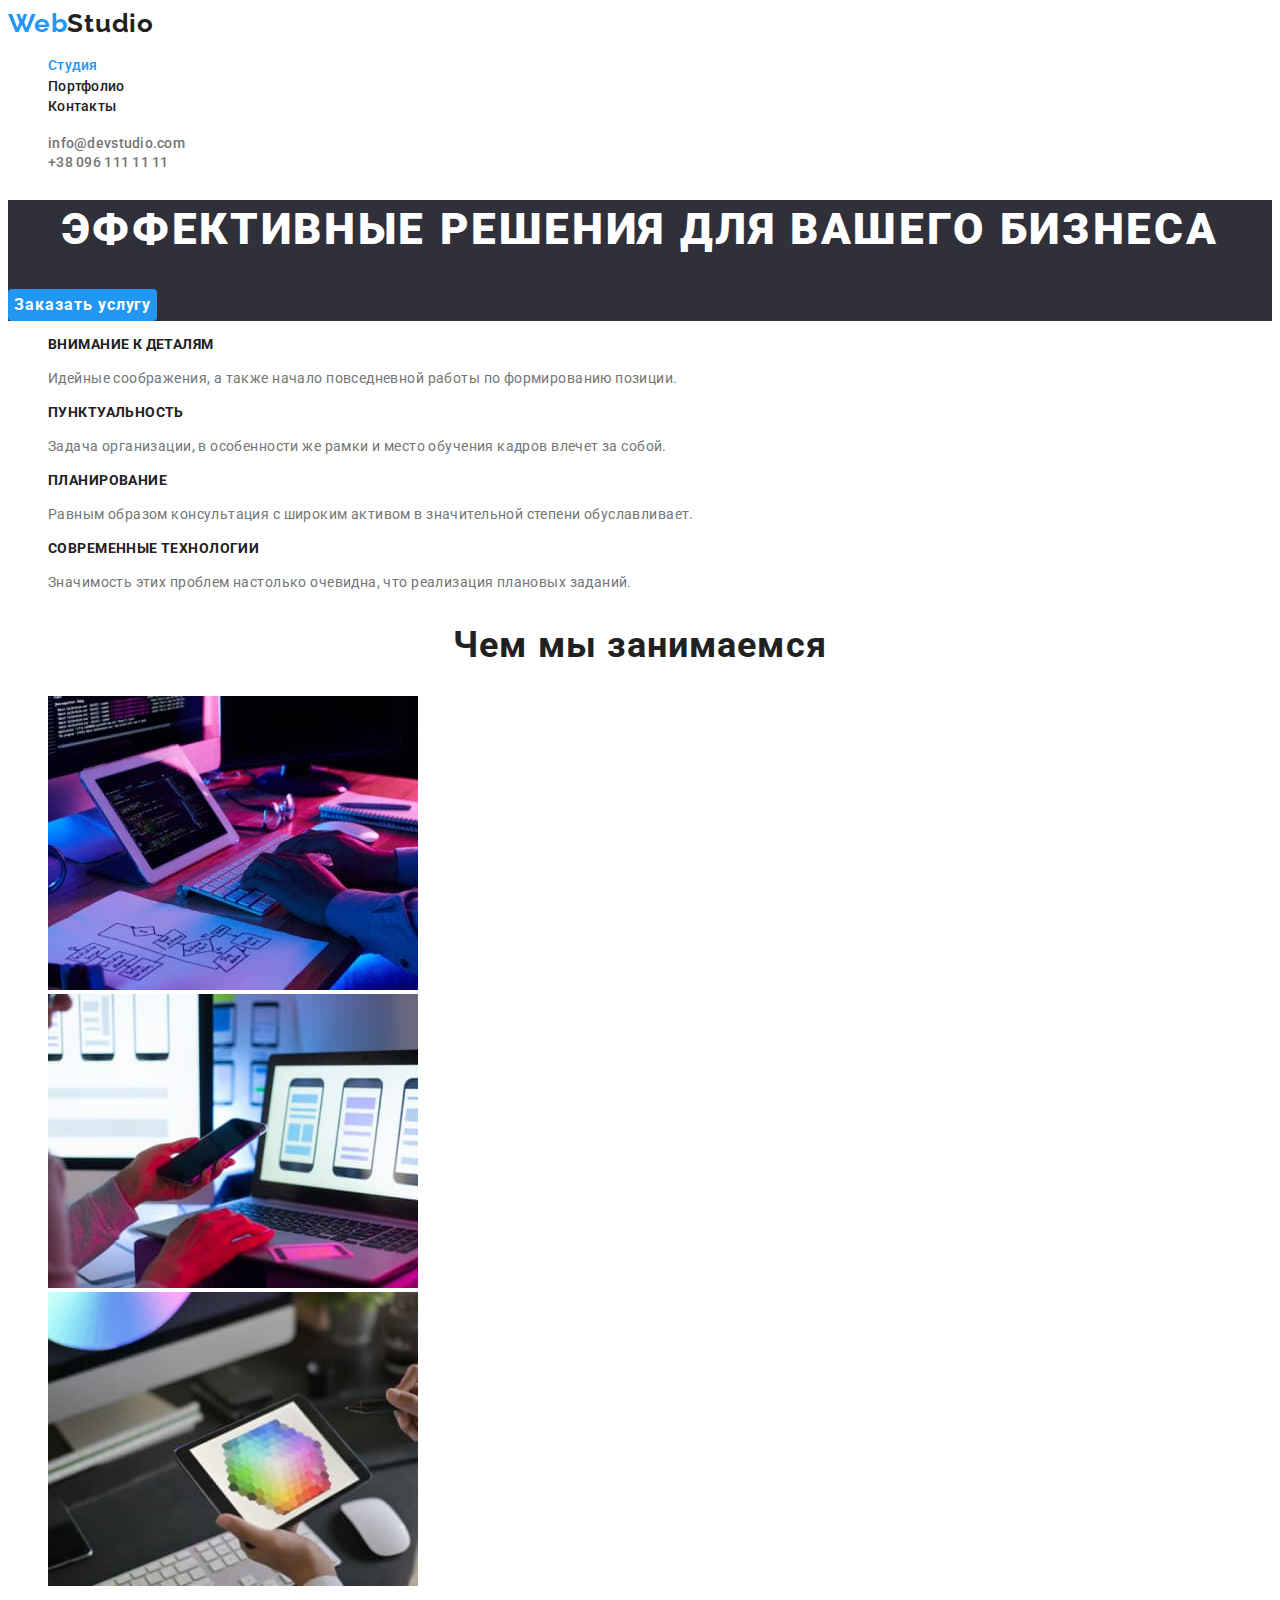
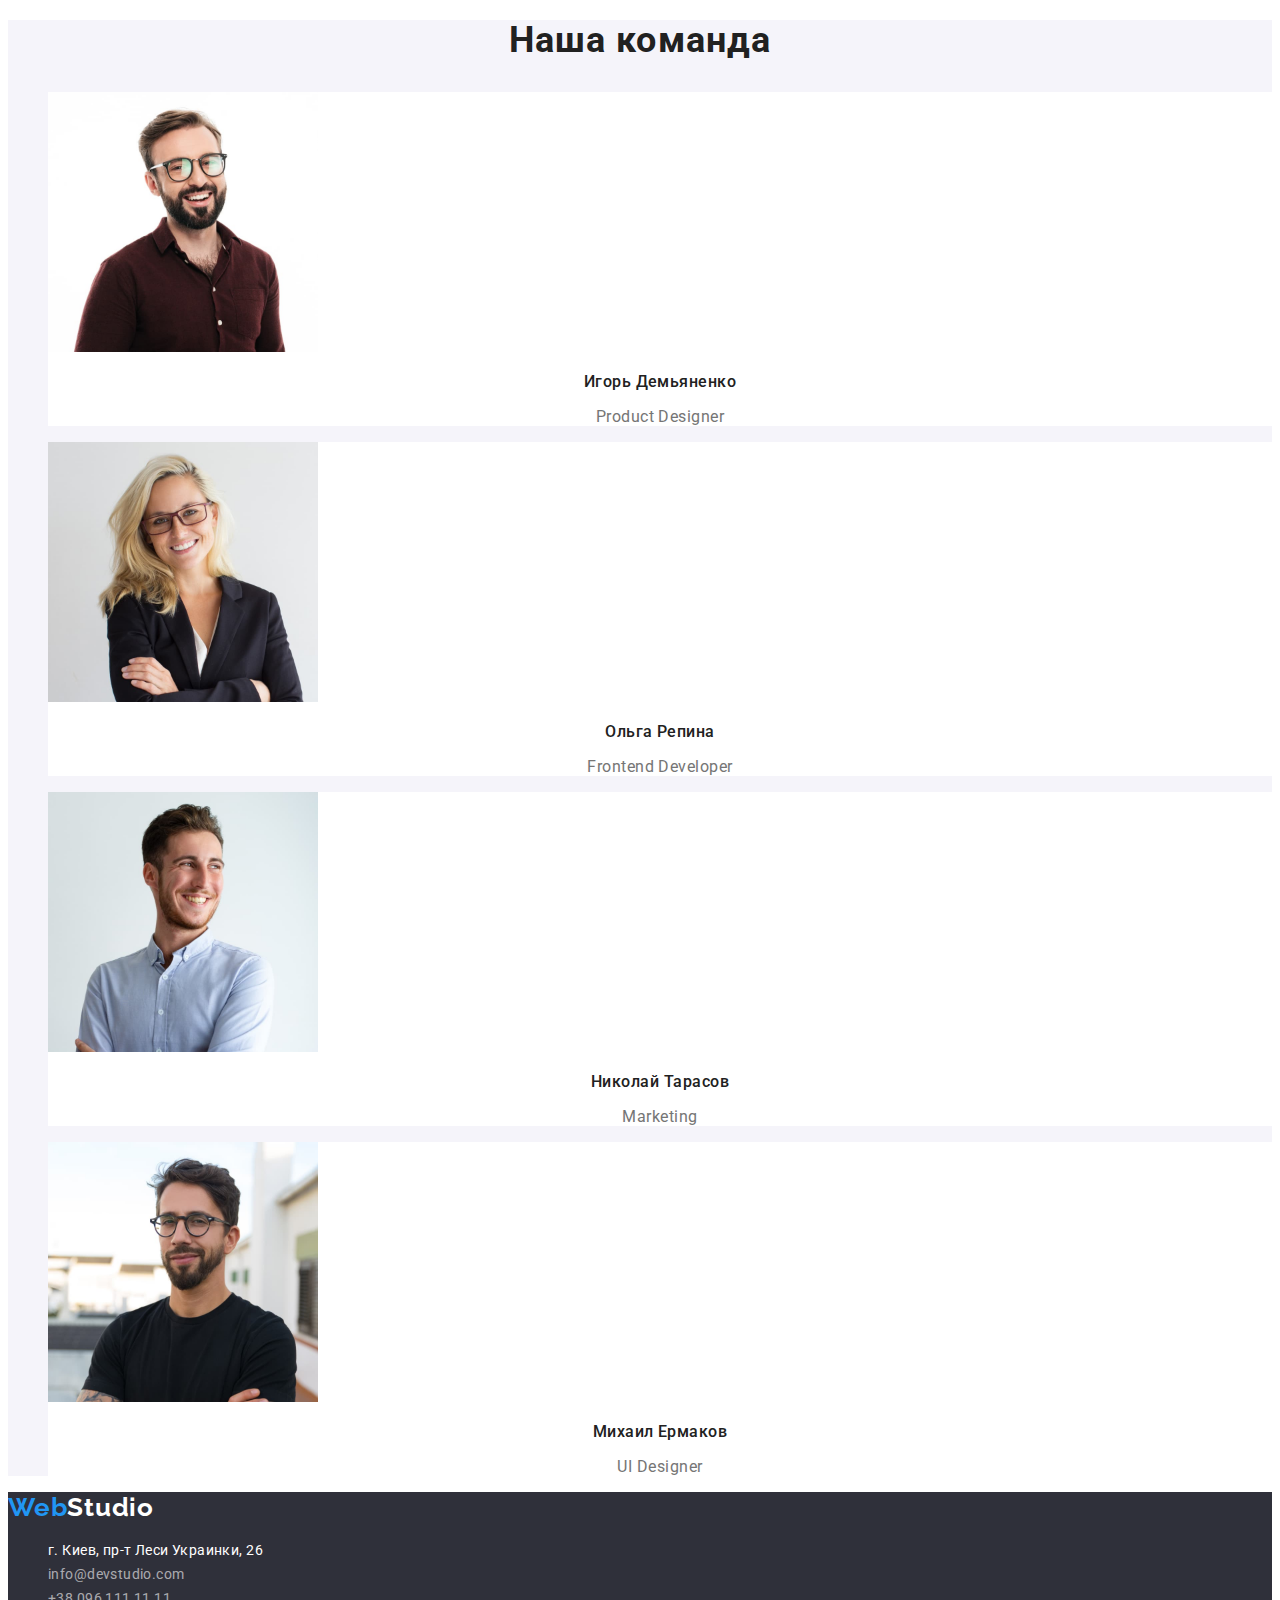
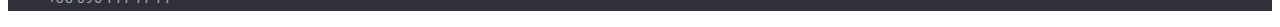
<file: index.html>
<!DOCTYPE html>
<html lang="ru">
<head>
    <meta charset="UTF-8">
    <meta http-equiv="X-UA-Compatible" content="IE=edge">
    <meta name="viewport" content="width=device-width, initial-scale=1.0">
    <title>Document</title>
      <style>
        a {
          text-decoration: none;
        }
      </style>
      <link rel="preconnect" href="https://fonts.googleapis.com">
      <link rel="preconnect" href="https://fonts.gstatic.com" crossorigin>
      <link href="https://fonts.googleapis.com/css2?family=Raleway:wght@700&family=Roboto:wght@400;500;700;900&display=swap"
        rel="stylesheet">
      <link rel="stylesheet" href="./css/styles.css">
</head>
<body class="page">
<!--хедер-->
   <header class="page-header">
       <nav class="nav">
         <a href="/" class="logo"><span class="logos">Web</span>Studio</a>
          <ul class="site-nav list">
            <li><a href="./index.html" class="link current">Студия</a></li>
            <li><a href="./portfolio.html" class="link">Портфолио</a></li>
            <li><a href="" class="link">Контакты</a></li>
          </ul>
       </nav>
          <ul class="contacts list">
            <li><a href="info@devstudio.com" class="contact">info@devstudio.com</a></li>
            <li><a href="tel:+380961111111" class="contact">+38 096 111 11 11</a></li>
          </ul>
   </header> 
<!--головний контент сторінки-->
    <main>
     <!--секція герой-->
      <section class="hero">
         <h1 class="hero-title">Эффективные решения для вашего бизнеса</h1>
         <button type="button" class="button">Заказать услугу</button>
     </section>
     <!--фішки компанії-->
     <section class="section">
       <h2 class="visually-hidden">Наши преимущества</h2>
       <ul class="feature-list list">
          <li class="item">
           <h3 class="title">Внимание к деталям</h3>
            <p class="text">Идейные соображения, а также начало повседневной работы по формированию позиции.</p>
         </li>
         <li class="item">
           <h3 class="title">Пунктуальность</h3>
            <p class="text">Задача организации, в особенности же рамки и место обучения кадров влечет за собой.</p>
         </li>
         <li class="item">
           <h3 class="title">Планирование</h3>
            <p class="text">Равным образом консультация с широким активом в значительной степени обуславливает.</p>
         </li>
         <li class="item">
           <h3 class="title">Современные технологии</h3>
            <p class="text">Значимость этих проблем настолько очевидна, что реализация плановых заданий.</p>
         </li>
        </ul>
     </section>
     <!--діяльність компанії-->
     <section>
        <h2 class="work">Чем мы занимаемся</h2>
        <ul class="work-list list">
            <li class="img"><a href=""><img src="./images/img1.jpg" alt="робота с ПК" width="370"></a></li>
            <li class="img"><a href=""><img src="./images/img2.jpg" alt="Робота с телефоном" width="370"></a></li>
            <li class="img"><a href=""><img src="./images/img3.jpg" alt="робота с планшетом" width="370"></a></li>
        </ul>
     </section>
     <!--члени компанії-->
     <section class="user">
        <h2 class="galery">Наша команда</h2>
        <ul class="galery-list list">
            <li class="galery-item">
                <img src="./images/igor.jpg" alt="фото Игорь Демьяненко" width="270">
                <h3 class="headline">Игорь Демьяненко</h3>
                <p class="tagline">Product Designer</p>
            </li>
            <li class="galery-item">
                <img src="./images/olga.jpg" alt="фото Ольга Репина" width="270">
                <h3 class="headline">Ольга Репина</h3>
                <p class="tagline">Frontend Developer</p>
            </li>
            <li class="galery-item">
                <img src="./images/kolya.jpg" alt="фото Николай Тарасов" width="270">
                <h3 class="headline">Николай Тарасов</h3>
                <p class="tagline">Marketing</p>
            </li>
            <li class="galery-item">
                <img src="./images/misha.jpg" alt="фото Михаил Ермаков" width="270">
                <h3 class="headline">Михаил Ермаков</h3>
                <p class="tagline">UI Designer</p>
            </li>
        </ul>
      </section>
    </main>
<!--футер-->
  <footer class="footer-menu">
    <a href="/" class="footer-logo"> <span class="logos">Web</span>Studio</a>
      <address class="address">
        <ul class="address-list list">
          <li><a class="footer-address" href="https://goo.gl/maps/79SEyr8F4r5ZJnbD9">г. Киев, пр-т Леси Украинки, 26</a></li>
          <li><a class="footer-contact" href="mailto:info@devstudio.com">info@devstudio.com</a></li>
          <li><a class="footer-contact" href="tel:+380961111111">+38 096 111 11 11</a></li>
        </ul>
      </address>
  </footer>
</body>
</html>
</file>
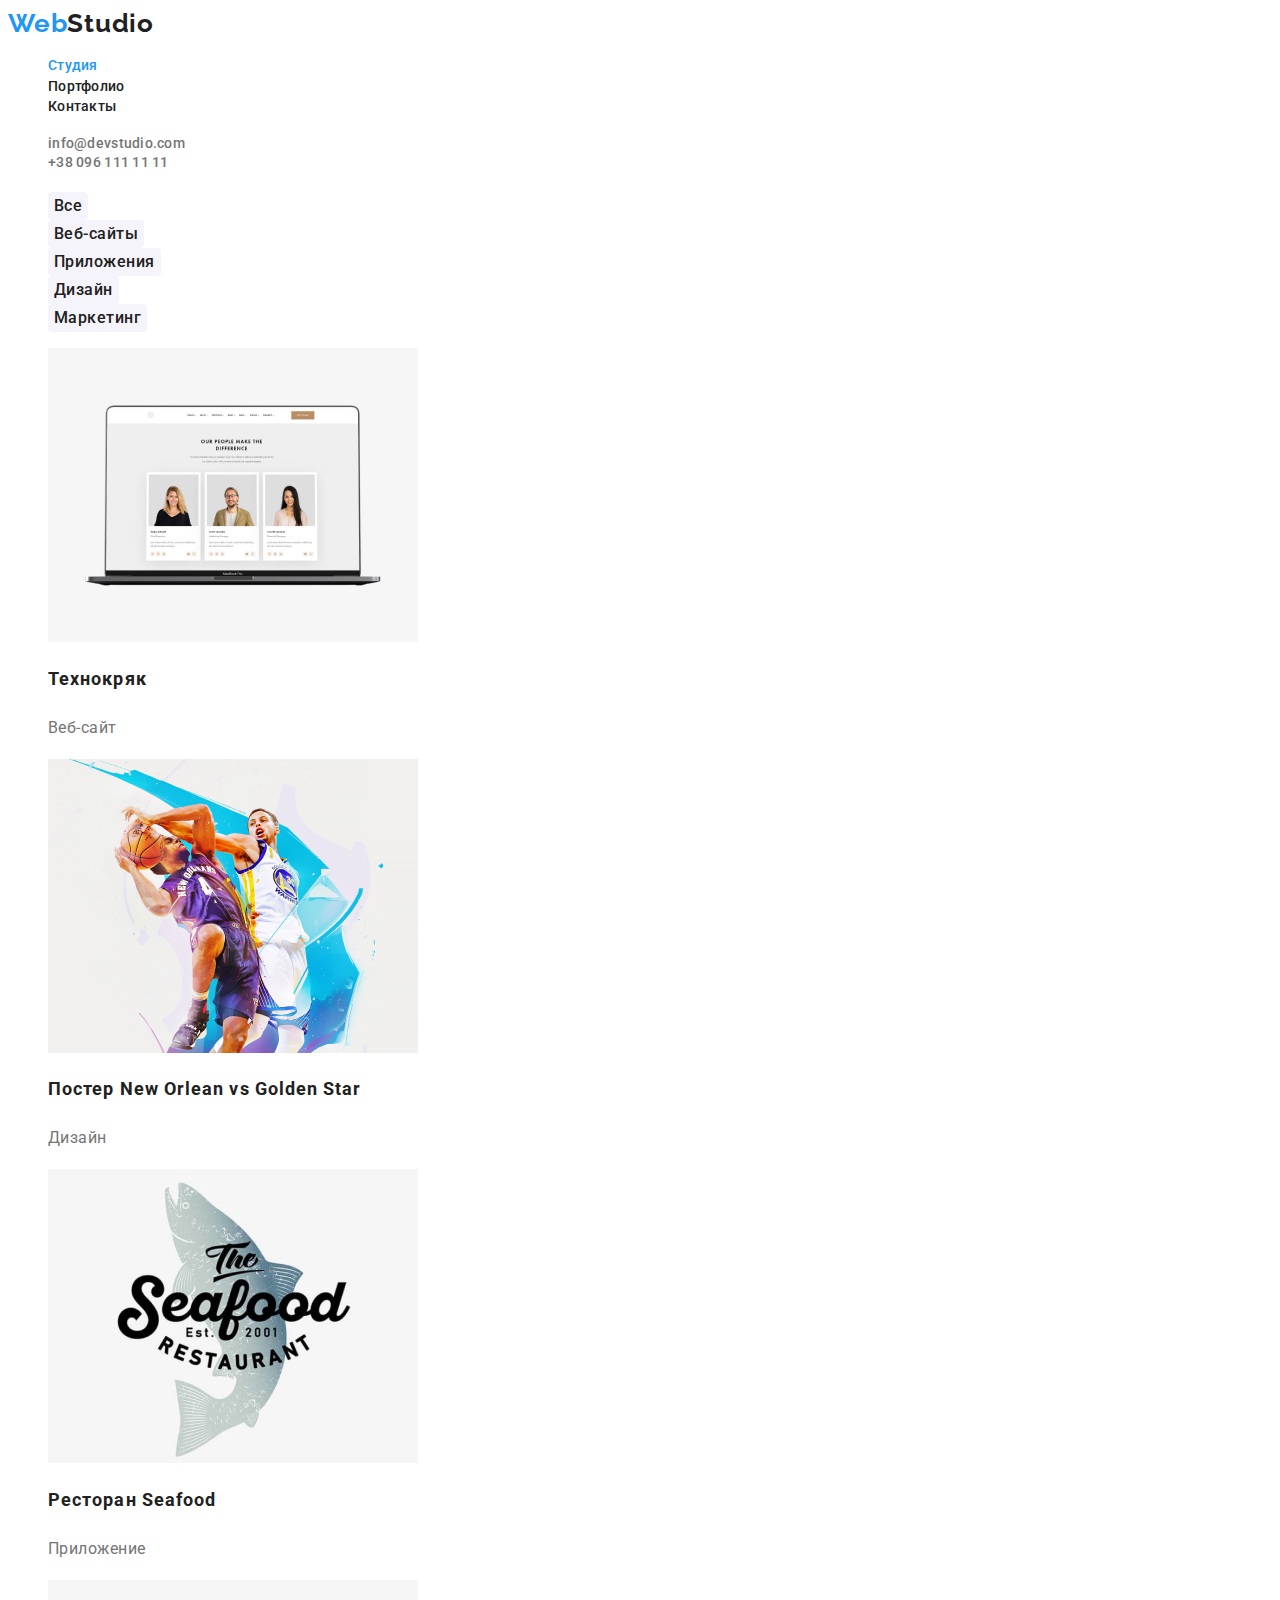
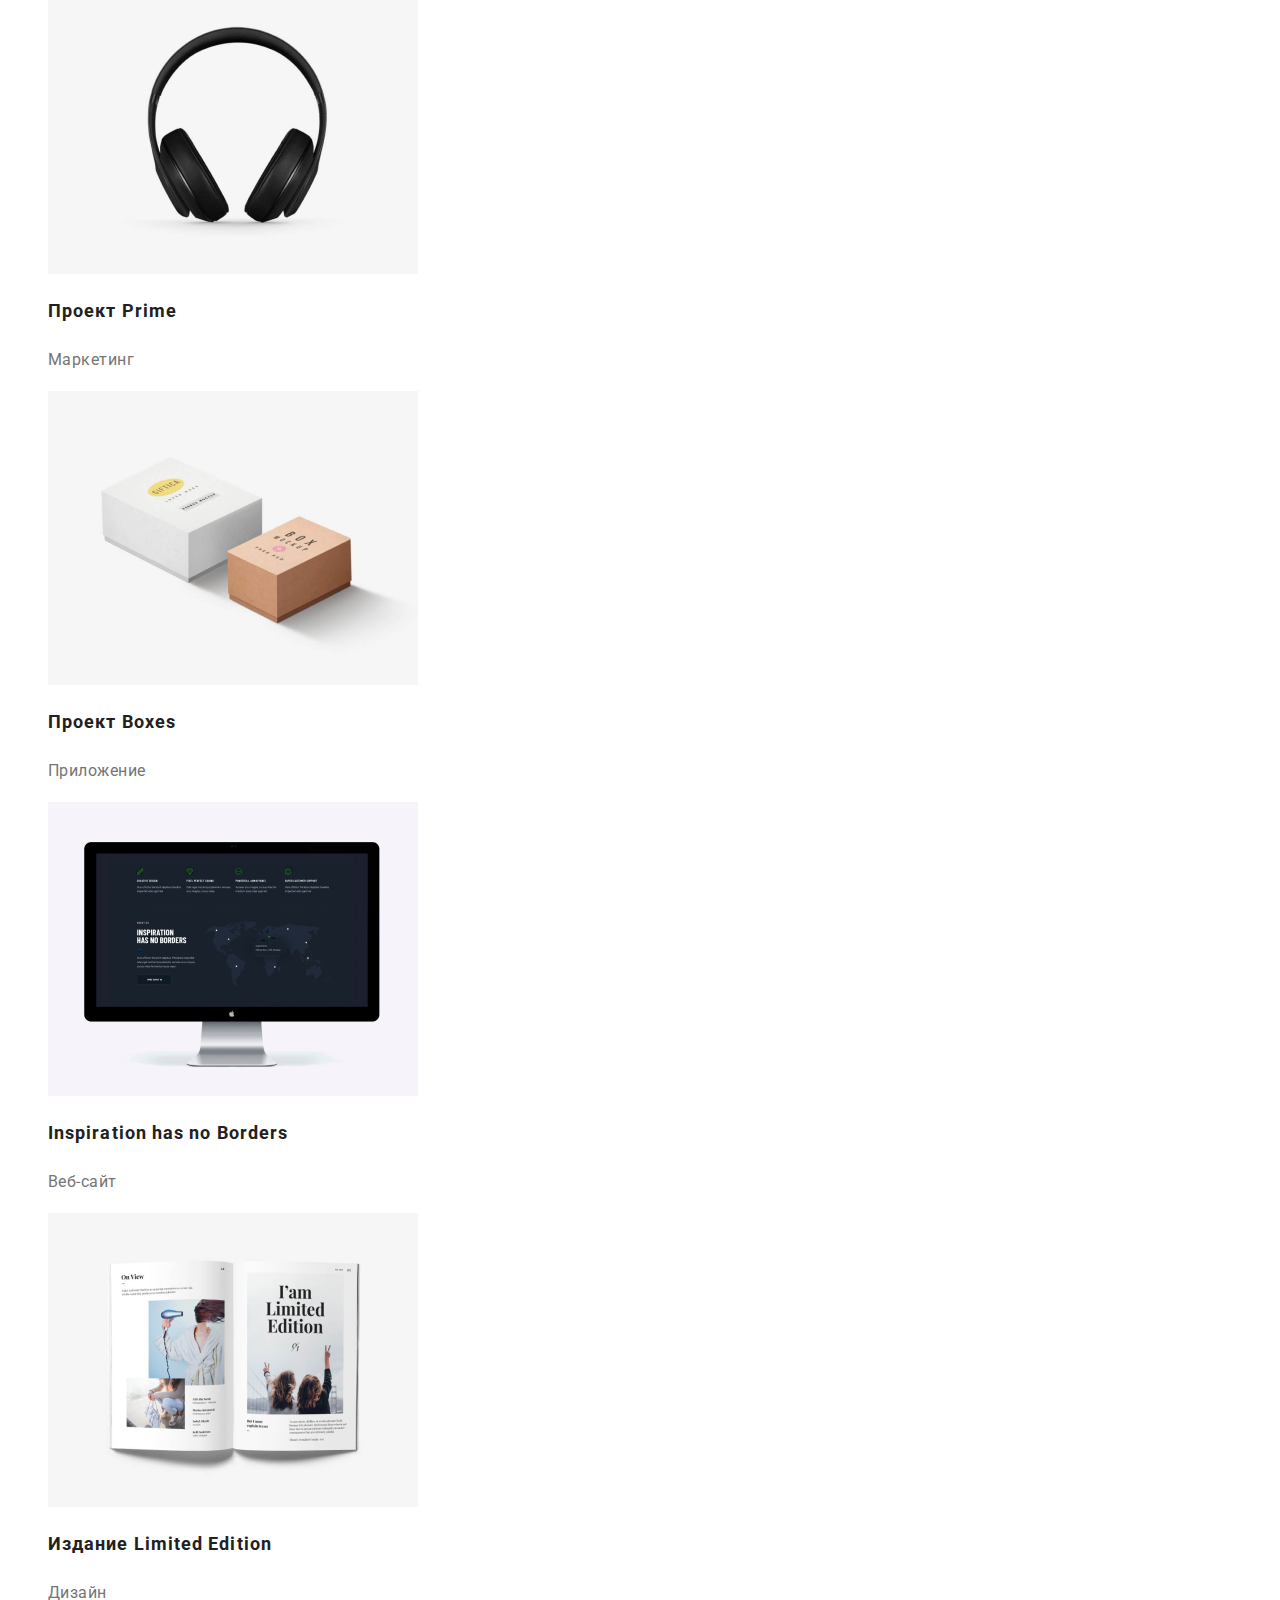
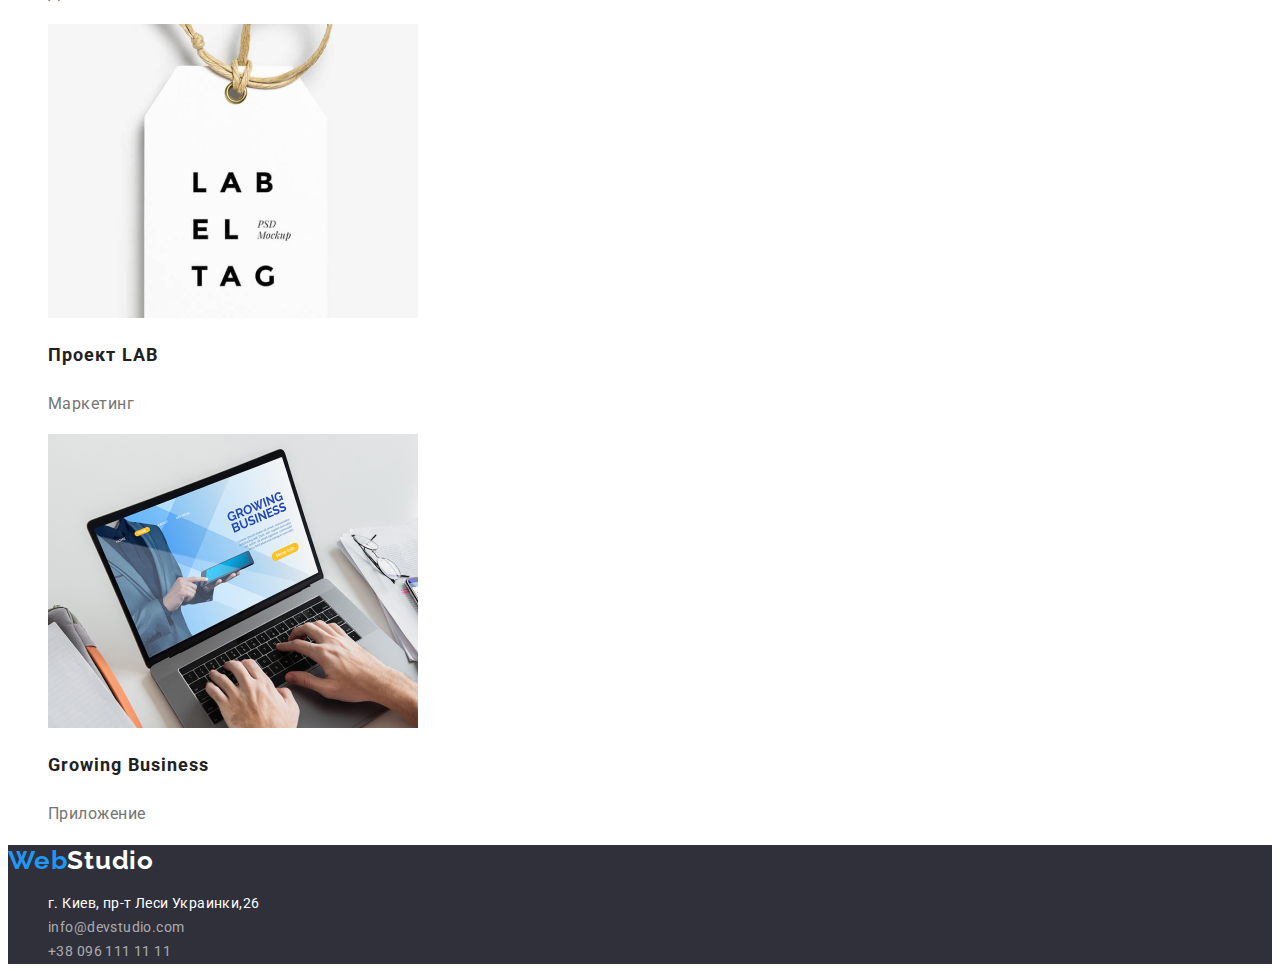
<file: portfolio.html>
<!DOCTYPE html>
<html lang="ru">
<head>
    <meta charset="UTF-8">
    <meta http-equiv="X-UA-Compatible" content="IE=edge">
    <meta name="viewport" content="width=device-width, initial-scale=1.0">
    <title>portfolio</title>
    <style>
         a {
            text-decoration: none;
        }
    </style>
    <link rel="preconnect" href="https://fonts.googleapis.com">
    <link rel="preconnect" href="https://fonts.gstatic.com" crossorigin>
    <link href="https://fonts.googleapis.com/css2?family=Raleway:wght@700&family=Roboto:wght@400;500;700;900&display=swap" rel="stylesheet">
    <link rel="stylesheet" href="./css/styles.css">
</head>
<body class="page">
<!--хедер-->
    <header class="page-header">
            <nav class="nav">
                <a href="/" class="logo"><span class="logos">Web</span>Studio</a>
                <ul class="site-nav list">
                    <li><a href="./index.html" class="link current">Студия</a></li>
                    <li><a href="./portfolio.html" class="link">Портфолио</a></li>
                    <li><a href="" class="link">Контакты</a></li>
                </ul>
            </nav>
            <ul class="contacts list">
                <li><a href="info@devstudio.com" class="contact">info@devstudio.com</a></li>
                <li><a href="tel:+380961111111" class="contact">+38 096 111 11 11</a></li>
            </ul>
    </header>
<!--головний контент сторінки-->
    <main class="main">
      <section>
        <h1 class="buttons-title"></h1>
            <ul class="button-items list">
                <li class="button-item">
                    <button type="button" class="button-primery">Все</button>
                </li>
                <li class="button-item">
                    <button type="button" class="button-primery">Веб-сайты</button>
                </li>
                <li class="button-item">
                    <button type="button" class="button-primery">Приложения</button>
                </li>
                <li class="button-item">
                    <button type="button" class="button-primery">Дизайн</button>
                </li>
                <li class="button-item">
                    <button type="button" class="button-primery">Маркетинг</button>
                </li>
            </ul>
        
            <!--Наши проекты-->
            <ul class="project-list list">
                <li class="project-item">
                    <img src="./images/portfolio1.jpg" alt="фото Технокряк" width="370">
                    <h2 class="headline-portfolio">Технокряк</h2>
                    <p class="tagline-portfolio">Веб-сайт</p>
                </li>
                <li class="project-item">
                    <img src="./images/portfolio2.jpg" alt="фото Постер New Orlean vs Golden Star" width="370">
                    <h2 class="headline-portfolio">Постер New Orlean vs Golden Star</h2>
                    <p class="tagline-portfolio">Дизайн</p>
                </li>
                <li class="project-item">
                    <img src="./images/portfolio3.jpg" alt="фото Ресторан Seafood" width="370">
                    <h2 class="headline-portfolio">Ресторан Seafood</h2>
                    <p class="tagline-portfolio">Приложение</p>
                </li>
                <li class="project-item">
                    <img src="./images/portfolio4.jpg" alt="фото Проект Prime<" width="370">
                    <h2 class="headline-portfolio">Проект Prime</h2>
                    <p class="tagline-portfolio">Маркетинг</p>
                </li>
                <li class="project-item">
                    <img src="./images/portfolio5.jpg" alt="фото Проект Boxes" width="370">
                    <h2 class="headline-portfolio">Проект Boxes</h2>
                    <p class="tagline-portfolio">Приложение</p>
                </li>
                <li class="project-item">
                    <img src="./images/portfolio6.jpg" alt="фото Inspiration has no Borders" width="370">
                    <h2 class="headline-portfolio">Inspiration has no Borders</h2>
                    <p class="tagline-portfolio">Веб-сайт</p>
                </li>
                <li class="project-item">
                    <img src="./images/portfolio7.jpg" alt="фото Издание Limited Edition" width="370">
                    <h2 class="headline-portfolio">Издание Limited Edition</h2>
                    <p class="tagline-portfolio">Дизайн</p>
                </li>
                <li class="project-item">
                    <img src="./images/portfolio8.jpg" alt="фото Проект LAB" width="370">
                    <h2 class="headline-portfolio">Проект LAB</h2>
                    <p class="tagline-portfolio">Маркетинг</p>
                </li>
                <li class="project-item">
                    <img src="./images/portfolio9.jpg" alt="фото Growing Business" width="370">
                    <h2 class="headline-portfolio">Growing Business</h2>
                    <p class="tagline-portfolio">Приложение</p>
                </li>
            </ul>
          </section>
    </main>
<!--футер-->
    <footer class="footer-menu">
         <a href="/" class="footer-logo"> <span class="logos">Web</span>Studio</a>
         <address class="address">
            <ul class="address-list list">
                <li><a class="footer-address" href="https://goo.gl/maps/79SEyr8F4r5ZJnbD9">г. Киев, пр-т Леси Украинки,26</a></li>
                <li><a class="footer-contact" href="mailto:info@devstudio.com">info@devstudio.com</a></li>
                <li><a class="footer-contact" href="tel:+380961111111">+38 096 111 11 11</a></li>
             </ul>
          </address>
    </footer>
</body>
</html>
</file>
<file: css/styles.css>
:root {
  --primary-text-color: #212121;
  --secondory-text-color: #757575;
  --text-title-color: #ffffff;
  --accent-color: #2196f3;
  --primary-bg-color: #ffffff;
  --secondary-bg-color: #f5f4fa;
  --footer-bg-color: #2f303a;
}

.page {
  font-family: Roboto, sans-serif;
  color: var(--primary-text-color);
}

.list {
  list-style: none;
}

/* ------Стилі для index.html------ */

/* ------хедер------ */
.page-header {
  background-color: var(--primary-bg-color);
}
.logo {
  font-family: "Raleway";
  font-weight: 700;
  font-size: 26px;
  line-height: 1.19;
  letter-spacing: 0.03em;
  color: var(--primary-text-color);
}

.logos {
  color: var(--accent-color);
}

.link {
  font-weight: 500;
  font-size: 14px;
  line-height: 1.4;
  letter-spacing: 0.02em;
  color: var(--primary-text-color);
}

.link:hover,
.link:focus {
  color: var(--accent-color);
}

.current {
  color: var(--accent-color);
}

.contact {
  font-weight: 500;
  font-size: 14px;
  line-height: 1.14;
  letter-spacing: 0.02em;
  color: var(--secondory-text-color);
}
.contact:hover,
.contact:focus {
  color: var(--accent-color);
}

/* ------секція герой------ */

.hero {
  background-color: var(--footer-bg-color);
}

.hero-title {
  font-weight: 900;
  font-size: 44px;
  line-height: 1.36;
  text-align: center;
  letter-spacing: 0.06em;
  text-transform: uppercase;
  color: var(--text-title-color);
}

.button {
  font-family: Roboto;
  font-weight: 700;
  font-size: 16px;
  line-height: 1.87;
  display: flex;
  align-items: center;
  text-align: center;
  letter-spacing: 0.06em;
  color: var(--text-title-color);
  background-color: var(--accent-color);
  cursor: pointer;
  border-radius: 4px;
  border-width: 0;
}

/* ------фішки компанії------ */

.visually-hidden {
  position: absolute;
  white-space: nowrap;
  width: 1px;
  height: 1px;
  overflow: hidden;
  border: 0;
  padding: 0;
  clip: rect(0 0 0 0);
  clip-path: inset(50%);
  margin: -1px;
}

.title {
  font-weight: 700;
  font-size: 14px;
  line-height: 1.14;
  letter-spacing: 0.03em;
  text-transform: uppercase;
  color: var(--primary-text-color);
}

.text {
  font-size: 14px;
  line-height: 1.71;
  letter-spacing: 0.03em;
  color: var(--secondory-text-color);
}

.title {
  color: var(--primary-text-color);
}

.text {
  color: var(--secondory-text-color);
}

/* ------діяльність компанії------ */

.work {
  font-weight: 700;
  font-size: 36px;
  line-height: 1.16;
  text-align: center;
  letter-spacing: 0.03em;
  color: var(--primary-text-color);
}

/* ------члени компанії------ */

.user {
  background-color: var(--secondary-bg-color);
}

.galery {
  font-weight: 700;
  font-size: 36px;
  line-height: 1.16;
  text-align: center;
  letter-spacing: 0.03em;
  color: var(--primary-text-color);
}

.galery-item {
  background-color: var(--primary-bg-color);
}

.headline {
  font-weight: 500;
  font-size: 16px;
  line-height: 1.19;
  text-align: center;
  letter-spacing: 0.03em;
  color: var(--primary-text-color);
}

.tagline {
  font-size: 16px;
  line-height: 1.19;
  text-align: center;
  letter-spacing: 0.03em;
  color: var(--secondory-text-color);
}

/* ------футер------ */

.footer-menu {
  background-color: var(--footer-bg-color);
}

.footer-logo {
  font-family: Raleway;
  font-weight: 700;
  font-size: 26px;
  line-height: 1.19;
  letter-spacing: 0.03em;
  color: var(--text-title-color);
}

.footer-address {
  font-family: Roboto;
  font-style: normal;
  font-size: 14px;
  line-height: 1.71;
  letter-spacing: 0.03em;
  color: var(--text-title-color);
}

.footer-contact {
  font-family: Roboto;
  font-style: normal;
  font-size: 14px;
  line-height: 1.71;
  letter-spacing: 0.03em;
  color: rgba(255, 255, 255, 0.6);
}
.footer-address:focus,
.footer-address:hover {
  color: var(--accent-color);
}

.footer-contact:focus,
.footer-contact:hover {
  color: var(--accent-color);
}

/* ------CSS для portfolio.html------ */
/* ------хедер підтягує стилі з CSS index.html ------ */
/* ------кнопки------ */
.button-primery {
  font-family: "Roboto";
  font-weight: 500;
  font-size: 16px;
  line-height: 1.62;
  text-align: center;
  letter-spacing: 0.03em;
  color: var(--primary-text-color);
  cursor: pointer;
  border-radius: 4px;
  border-width: 0;
}

.button-primery {
  background-color: var(--secondary-bg-color);
}

.button-primery:hover,
.button-primery:focus {
  color: var(--text-title-color);
  background-color: var(--accent-color);
}

/* ------Наши проекты------ */

.project-item {
  background-color: var (--primary-bg-color);
}
.headline-portfolio {
  font-weight: 700;
  font-size: 18px;
  line-height: 2;
  letter-spacing: 0.06em;
  color: var(--primary-text-color);
}

.tagline-portfolio {
  font-size: 16px;
  line-height: 1.87;
  letter-spacing: 0.03em;
  color: var(--secondory-text-color);
}

/* ------футер підтягує стилі з CSS index.html------ */
</file>
